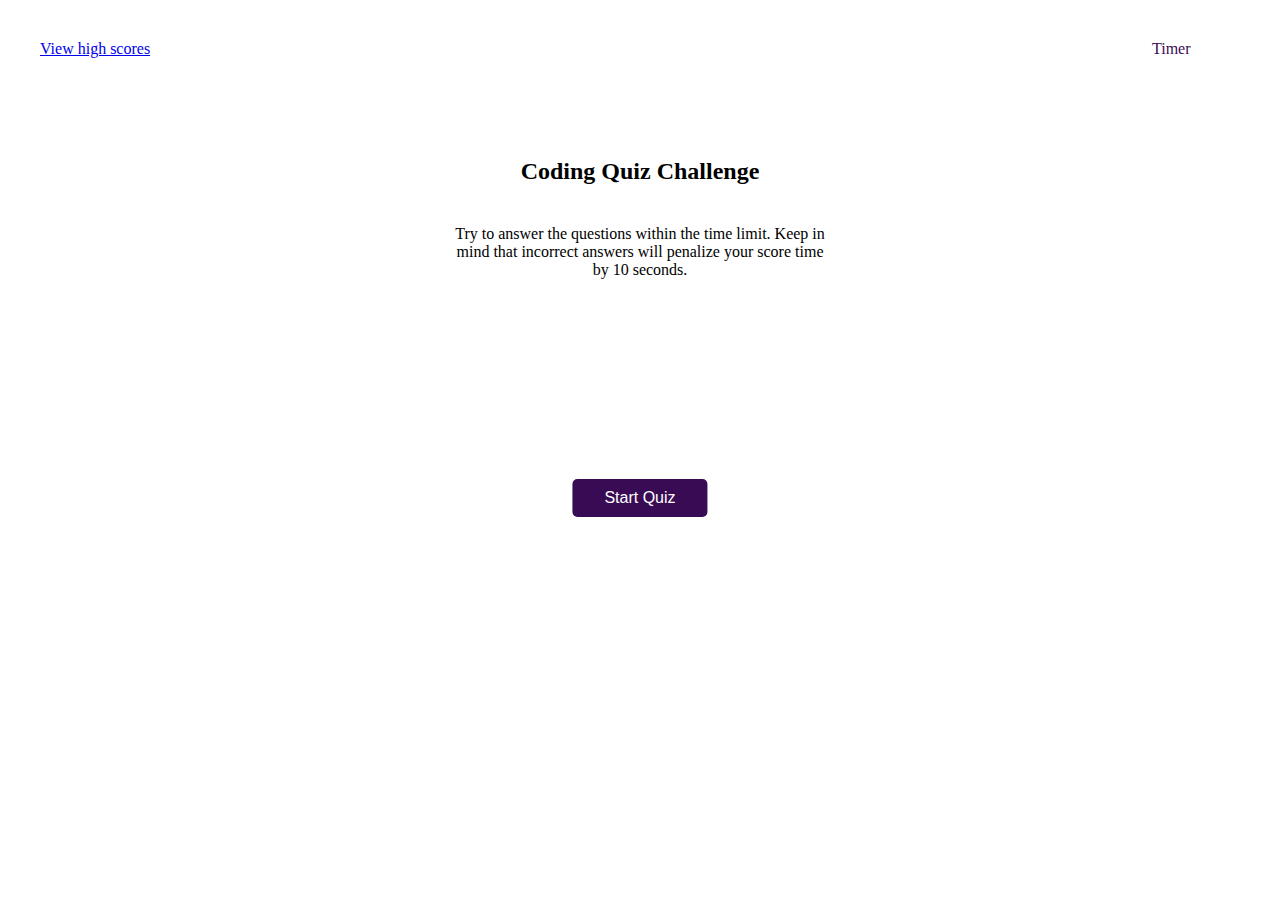
<file: index.html>
<!DOCTYPE html>
<html lang="en">
  <head>
    <meta charset="UTF-8" />
    <meta http-equiv="X-UA-Compatible" content="IE=edge" />
    <meta name="viewport" content="width=device-width, initial-scale=1.0" />
    <link rel="stylesheet" type="text/css" href="./css/style.css" />
    <title>Quiz Code</title>
  </head>
  <body>
    <header class="container">
      <div><a href="./high-scores.html">View high scores</a></div>

      <div class="timer">Timer <span id="timer"></span></div>
    </header>
    <div id="container">
      <div id="intro-section" class="intro-section">
        <h2>Coding Quiz Challenge</h2>

        <div class="block-text">
          Try to answer the questions within the time limit. Keep in mind that
          incorrect answers will penalize your score time by 10 seconds.
        </div>

        <div>
          <button id="start-button" class="start-button">Start Quiz</button>
        </div>
      </div>
    </div>

    <!--quiz card design

    <div id="question" data-answer="script">
        <h2>Inside which HTML element do we put the JavaScript?</h2>
        <div id=main>
        <div>
            <button data-answer="scripting">scripting</button>
        </div>
        <div>
            <button data-answer="script">script</button>
        </div>
        <div>
            <button data-answer="js">js</button>
        </div>
        <div>
            <button data-answer="javascript">javascript</button>
        </div>
        </div>
    </div>
    -->

    <!--
        Form Page
        <div id="formElement">
            <h3>All Done!<h3>
                <div id="displayScores"><div>
                    <form>
                        <label for="fname">Enter Initials:</label>
                        <input id="nameInput"></input>
                        <button id="submitScoreBtn">submit</button>
                    </form>
                    

        </div>
    -->

    <script src="js/script.js"></script>
  </body>
</html>
</file>
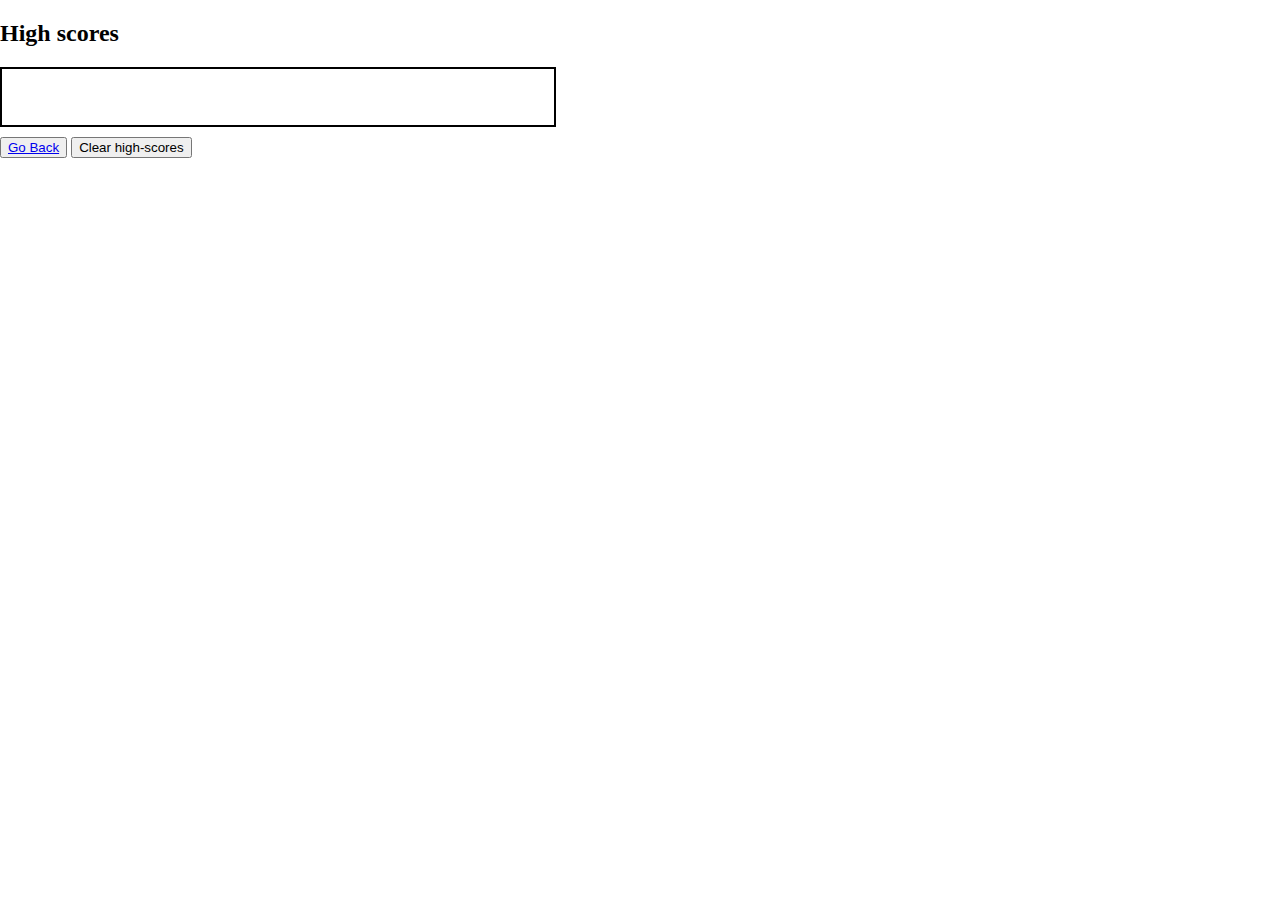
<file: high-scores.html>
<!DOCTYPE html>
<html lang="en">
  <head>
    <meta charset="UTF-8" />
    <meta http-equiv="X-UA-Compatible" content="IE=edge" />
    <meta name="viewport" content="width=device-width, initial-scale=1.0" />
    <link rel="stylesheet" type="text/css" href="./css/high-scores.css" />
    <title>Document</title>
  </head>
  <body>
  
<h2>High scores</h2>

<div id="display-finalscore" class="display-finalscore"></div>

<div>

<button type="button" id="goback"><a href="./index.html">Go Back</a></button>

<button type="button" id="clearscore">Clear high-scores</button>

</div>

    </div>

    <script src="js/high-scores.js"></script>
  </body>
</html>
</file>
<file: css/style.css>
body {
  margin: 0px;
}

.container {
  display: flex;
  flex-wrap: wrap;
  padding: 40px;
  position: relative;
}

.timer {
  position: absolute;
  left: 90%;
  color: #3a0b55; 
}

.intro-section {
  position: relative;
  height: 80vh;
  padding: 40px;
  
}

.intro-section h2 {
  text-align: center;
}

.block-text {
  margin-left: auto;
  margin-right: auto;
  width: 24em;
  text-align: center;
  padding: 20px;
}

.start-button {
  background-color: #3a0b55;
  border: none;
  border-radius: 5px;
  color: white;
  padding: 10px 32px;
  text-align: center;
  text-decoration: none;
  font-size: 16px;
  cursor: pointer;
  position: absolute;
  top: 50%;
  left: 50%;
  transform: translate(-50%, -50%);
}
</file>
<file: css/high-scores.css>
body{
margin: 0px;

}

.high-score-btn{
background-color: #3a0b55;
  border: none;
  border-radius: 8px;
  color: white;
  padding: 5px;
  text-align: center;
  text-decoration: none;
  font-size: 14px;
  cursor: pointer;

}

.display-finalscore{

    border: 2px solid black;
    padding: 20px;
    width: 40%;
    margin: 10px 0px;

}
</file>
